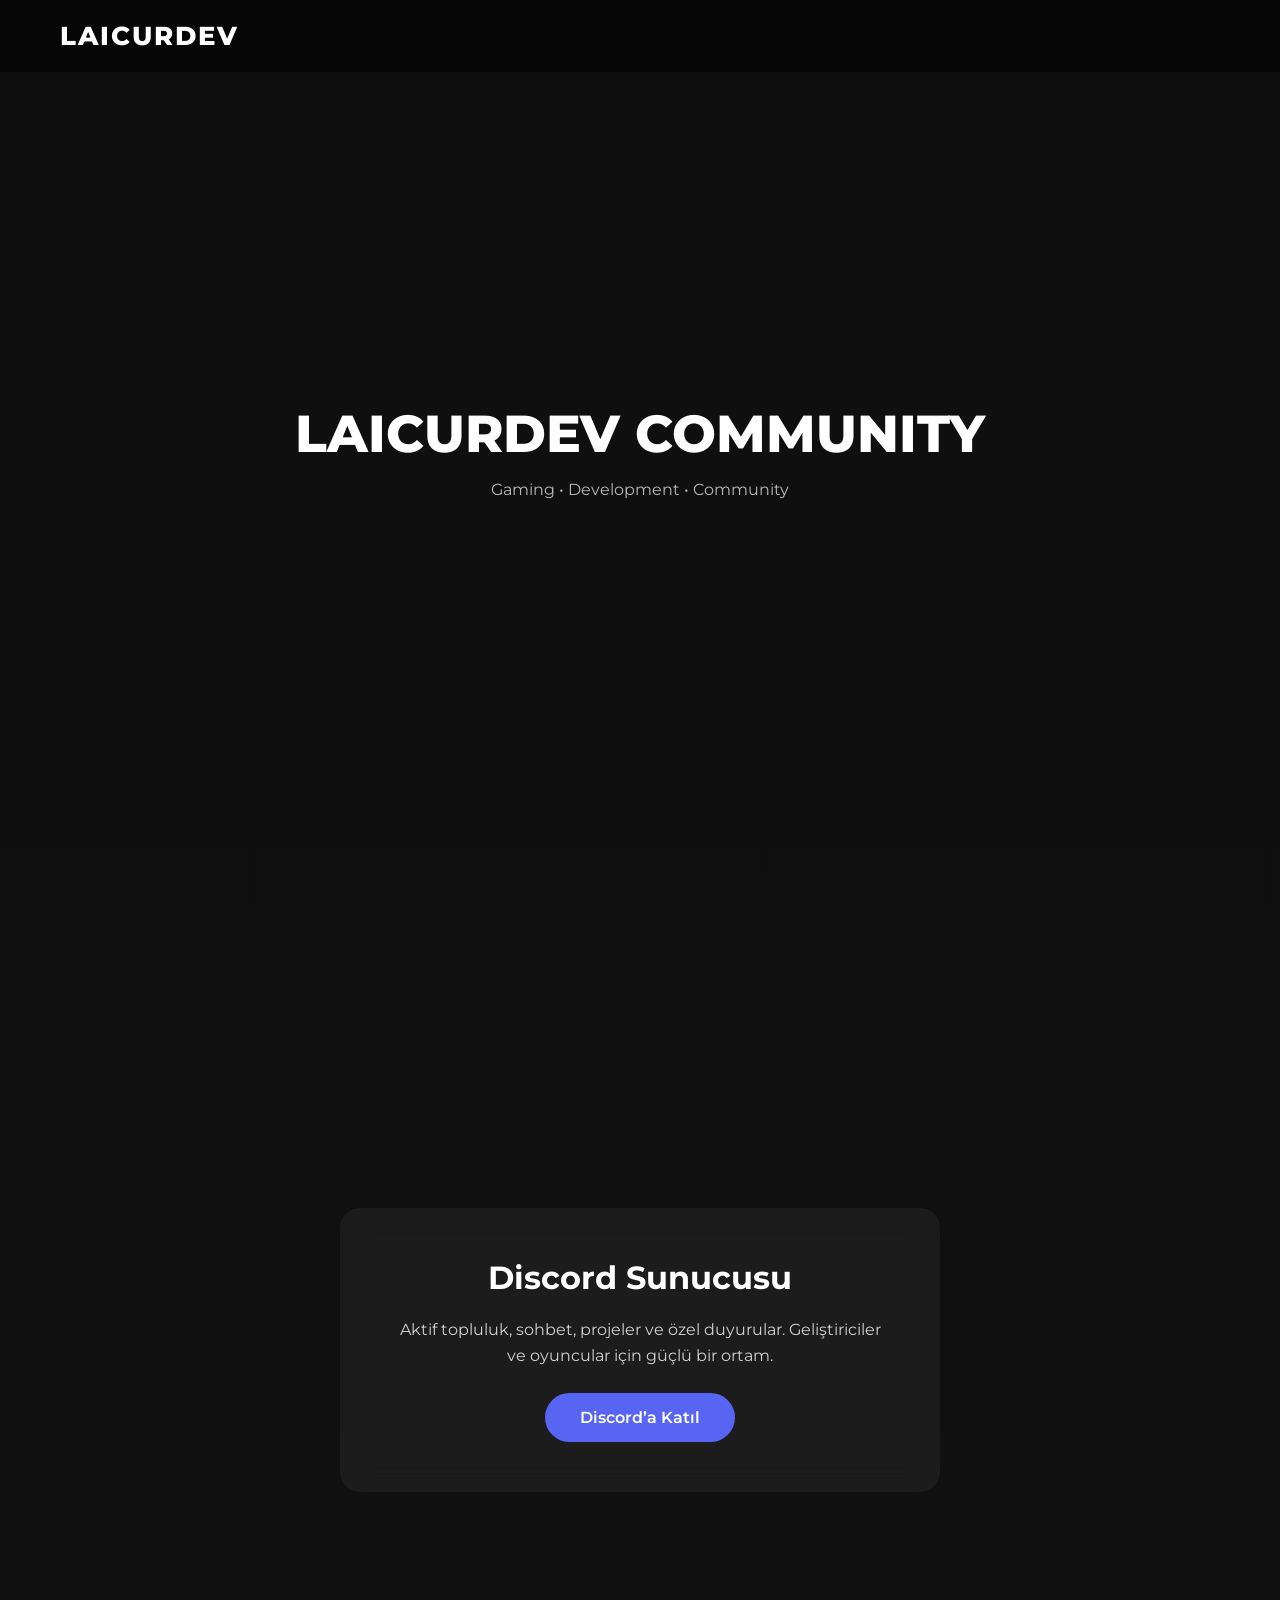
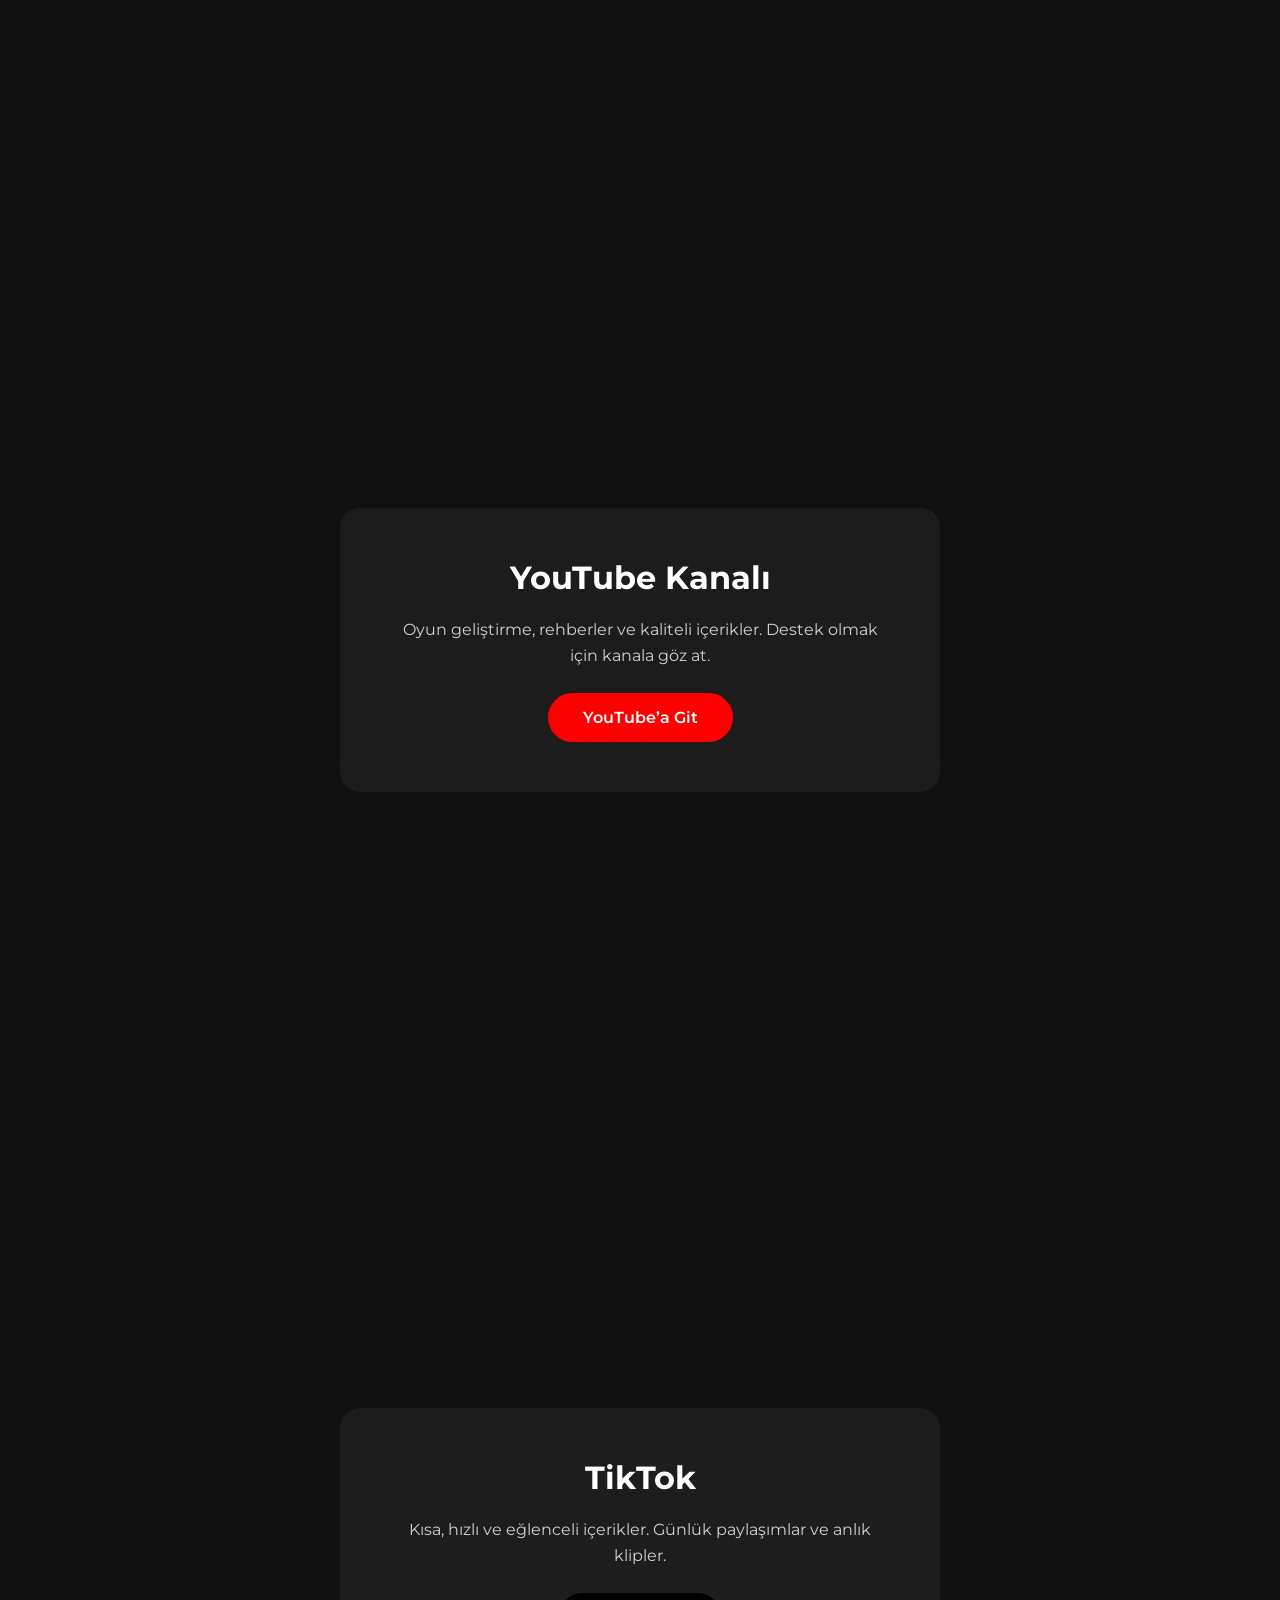
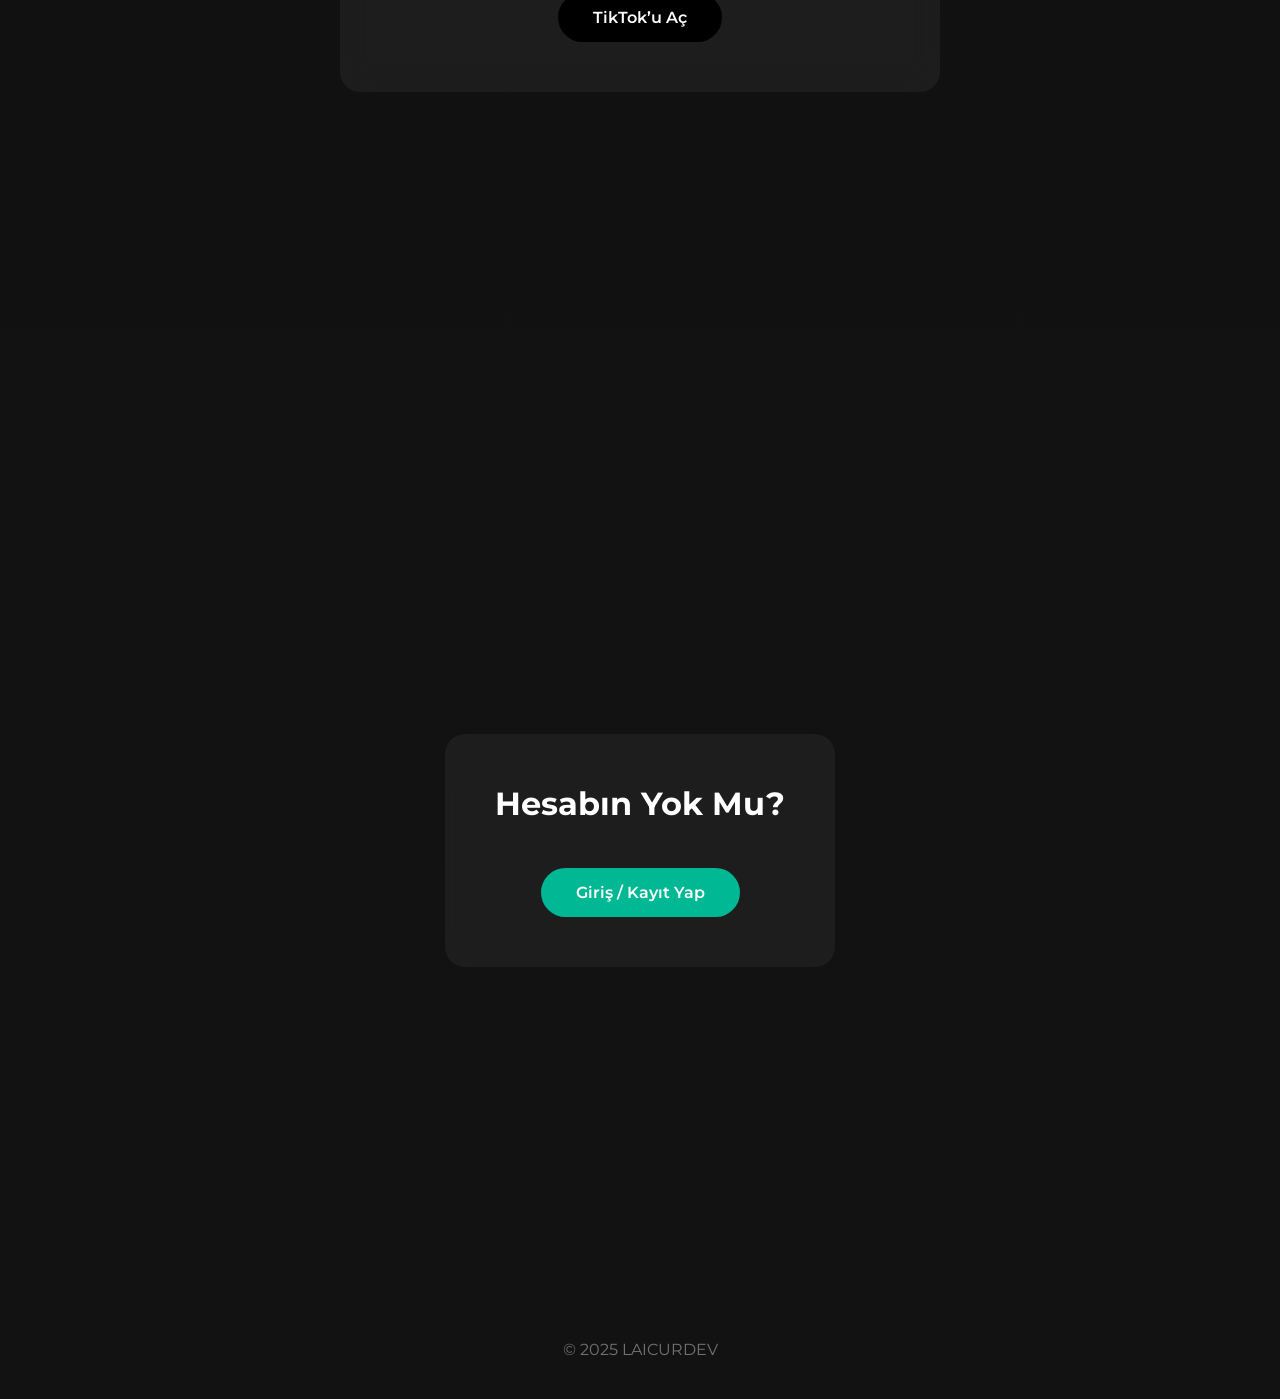
<file: index.html>
<!DOCTYPE html>
<html lang="tr">
<head>
  <meta charset="UTF-8">
  <title>LAICURDEV</title>
  <meta name="viewport" content="width=device-width, initial-scale=1.0">
  <link rel="stylesheet" href="style.css">
</head>
<body>

<header>
  <div class="logo">LAICURDEV</div>
</header>

<section class="hero">
  <h1>LAICURDEV COMMUNITY</h1>
  <p>Gaming • Development • Community</p>
</section>

<section class="section reveal">
  <div class="content">
    <h2>Discord Sunucusu</h2>
    <p>
      Aktif topluluk, sohbet, projeler ve özel duyurular.  
      Geliştiriciler ve oyuncular için güçlü bir ortam.
    </p>
    <a href="https://discord.gg/laicur" target="_blank" class="btn discord">
      Discord’a Katıl
    </a>
  </div>
</section>

<section class="section reveal">
  <div class="content">
    <h2>YouTube Kanalı</h2>
    <p>
      Oyun geliştirme, rehberler ve kaliteli içerikler.  
      Destek olmak için kanala göz at.
    </p>
    <a href="https://www.youtube.com/@laicurdev" target="_blank" class="btn youtube">
      YouTube’a Git
    </a>
  </div>
</section>

<section class="section reveal">
  <div class="content">
    <h2>TikTok</h2>
    <p>
      Kısa, hızlı ve eğlenceli içerikler.  
      Günlük paylaşımlar ve anlık klipler.
    </p>
    <a href="https://www.tiktok.com/@laicurdev" target="_blank" class="btn tiktok">
      TikTok’u Aç
    </a>
  </div>
</section>

<!-- Modern Giriş / Kayıt Butonu -->
<section class="section reveal">
  <div class="content">
    <h2>Hesabın Yok Mu?</h2>
    <a href="login.html" class="btn" style="background:#00b894; color:white; font-weight:600; padding:15px 35px; border-radius:50px;">
      Giriş / Kayıt Yap
    </a>
  </div>
</section>

<footer>
  <p>© 2025 LAICURDEV</p>
</footer>

<script>
  const reveals = document.querySelectorAll(".reveal");
  function revealOnScroll() {
    reveals.forEach(el => {
      const windowHeight = window.innerHeight;
      const elementTop = el.getBoundingClientRect().top;
      if (elementTop < windowHeight - 100) {
        el.classList.add("active");
      }
    });
  }
  window.addEventListener("scroll", revealOnScroll);
  revealOnScroll();
</script>

<!-- Tawk.to Canlı Destek -->
<script type="text/javascript">
var Tawk_API=Tawk_API||{}, Tawk_LoadStart=new Date();
(function(){
var s1=document.createElement("script"),s0=document.getElementsByTagName("script")[0];
s1.async=true;
s1.src='https://embed.tawk.to/69508de99053fb197ca44e5c/1jdhakmdb';
s1.charset='UTF-8';
s1.setAttribute('crossorigin','*');
s0.parentNode.insertBefore(s1,s0);
})();
</script>

</body>
</html>
</file>
<file: style.css>
@import url('https://fonts.googleapis.com/css2?family=Montserrat:wght@400;600;800&display=swap');

* {
  margin: 0;
  padding: 0;
  box-sizing: border-box;
  font-family: 'Montserrat', sans-serif;
}

body {
  background: linear-gradient(180deg, #0f0f0f, #121212);
  color: white;
}

/* HEADER */
header {
  position: fixed;
  top: 0;
  left: 0;
  width: 100%;
  padding: 20px 60px;
  background: rgba(0,0,0,0.6);
  backdrop-filter: blur(10px);
  z-index: 1000;
}

.logo {
  font-size: 26px;
  font-weight: 800;
  letter-spacing: 2px;
}

/* HERO */
.hero {
  height: 100vh;
  display: flex;
  flex-direction: column;
  justify-content: center;
  align-items: center;
  text-align: center;
}

.hero h1 {
  font-size: 52px;
  font-weight: 800;
}

.hero p {
  margin-top: 15px;
  opacity: 0.7;
}

/* SECTIONS */
.section {
  min-height: 100vh;
  display: flex;
  align-items: center;
  justify-content: center;
  padding: 100px 20px;
}

.content {
  max-width: 600px;
  text-align: center;
  background: rgba(255,255,255,0.05);
  padding: 50px;
  border-radius: 20px;
  backdrop-filter: blur(15px);
}

.content h2 {
  font-size: 32px;
  margin-bottom: 20px;
}

.content p {
  opacity: 0.8;
  line-height: 1.6;
}

/* BUTTONS */
.btn {
  display: inline-block;
  margin-top: 25px;
  padding: 15px 35px;
  border-radius: 50px;
  text-decoration: none;
  font-weight: 600;
  transition: 0.3s;
}

.btn:hover {
  transform: scale(1.08);
}

.discord { background: #5865F2; color: white; }
.youtube { background: #ff0000; color: white; }
.tiktok { background: #000; color: white; }

/* SCROLL ANIMATION */
.reveal {
  opacity: 0;
  transform: translateY(80px);
  transition: 0.8s ease;
}

.reveal.active {
  opacity: 1;
  transform: translateY(0);
}

/* FOOTER */
footer {
  padding: 40px;
  text-align: center;
  opacity: 0.4;
}
</file>
